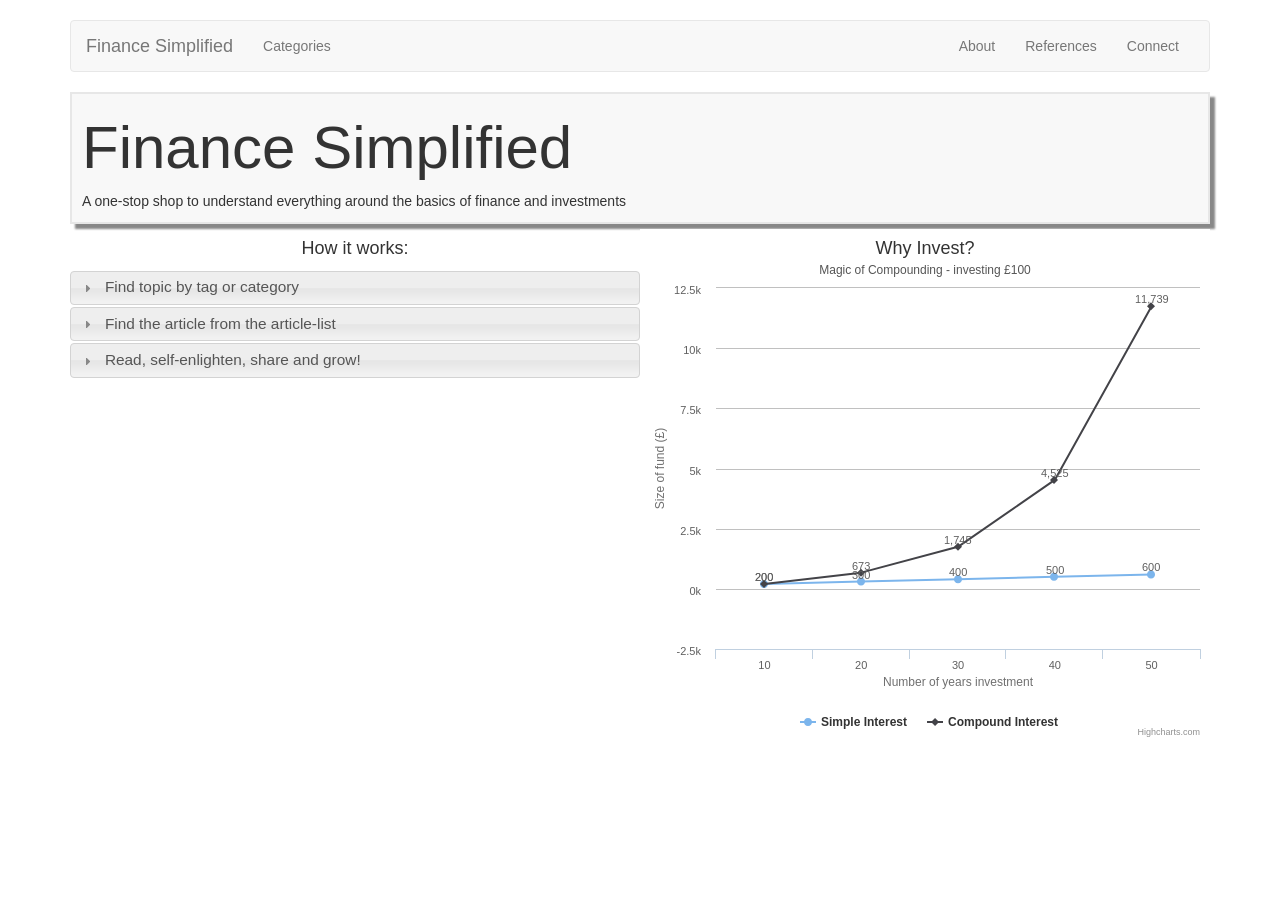
<file: resources/index.html>
<html>
	<header>

		<meta charset="utf-8">
		<meta http-equiv="X-UA-Compatible" content="IE=edge">
		<meta name="viewport" content="width=device-width, initial-scale=1">
		<meta name="description" content="">
		<meta name="author" content="">

		<title>Finance Simplified</title>
		<link rel="stylesheet" href="bower_components/bootstrap/dist/css/bootstrap.css"/>
		<link rel='stylesheet' href='bower_components/jquery-ui/themes/smoothness/jquery-ui.css'/>
		<link rel="stylesheet" href="bower_components/bootstrap/dist/css/bootstrap.min.css"/>
		<link rel="stylesheet" href="app/styles/navbar.css"/>
	</header>

	<body ng-app="finance-simplified">
		<div class="container">

			<!-- Static navbar -->
			<div class="navbar navbar-default" role="navigation">
				<div class="container-fluid">
					<div class="navbar-header">
						<button type="button" class="navbar-toggle" data-toggle="collapse" data-target=".navbar-collapse">
							<span class="sr-only">Toggle navigation</span>
							<span class="icon-bar"></span>
							<span class="icon-bar"></span>
							<span class="icon-bar"></span>
						</button>
						<a class="navbar-brand" href="#/">Finance Simplified</a>
					</div>
					<div class="navbar-collapse collapse">
						<ul class="nav navbar-nav">
							<li><a href="#/categories">Categories</a></li>
						</ul>
						<ul class="nav navbar-nav navbar-right">
							<li><a href="#/">About</a></li>
							<li><a href="#/">References</a></li>
							<li><a href="http://uk.linkedin.com/pub/kaushik-chaubal/17/314/120/">Connect</a></li>
						</ul>
					</div><!--/.nav-collapse -->
				</div><!--/.container-fluid -->
			</div>

			<div ng-view=""></div>
	  	</div> <!-- /container -->

	  	<script src="bower_components/jquery/dist/jquery.min.js"></script>
	  	<script src="bower_components/jquery-ui/jquery-ui.min.js"></script>
	  	<script src="bower_components/highcharts/highcharts.js"></script>
	  	<script src="bower_components/angular/angular.js"></script>
	  	<script src="bower_components/angular-route/angular-route.js"></script>	
	    <script src="bower_components/bootstrap/dist/js/bootstrap.min.js"></script>

	    <script src="app/scripts/app.js"></script>
	    <script src="app/scripts/main.js"></script>	
	    <script src="app/scripts/categories.js"></script>
	    
	    
</body>
</html>
</file>
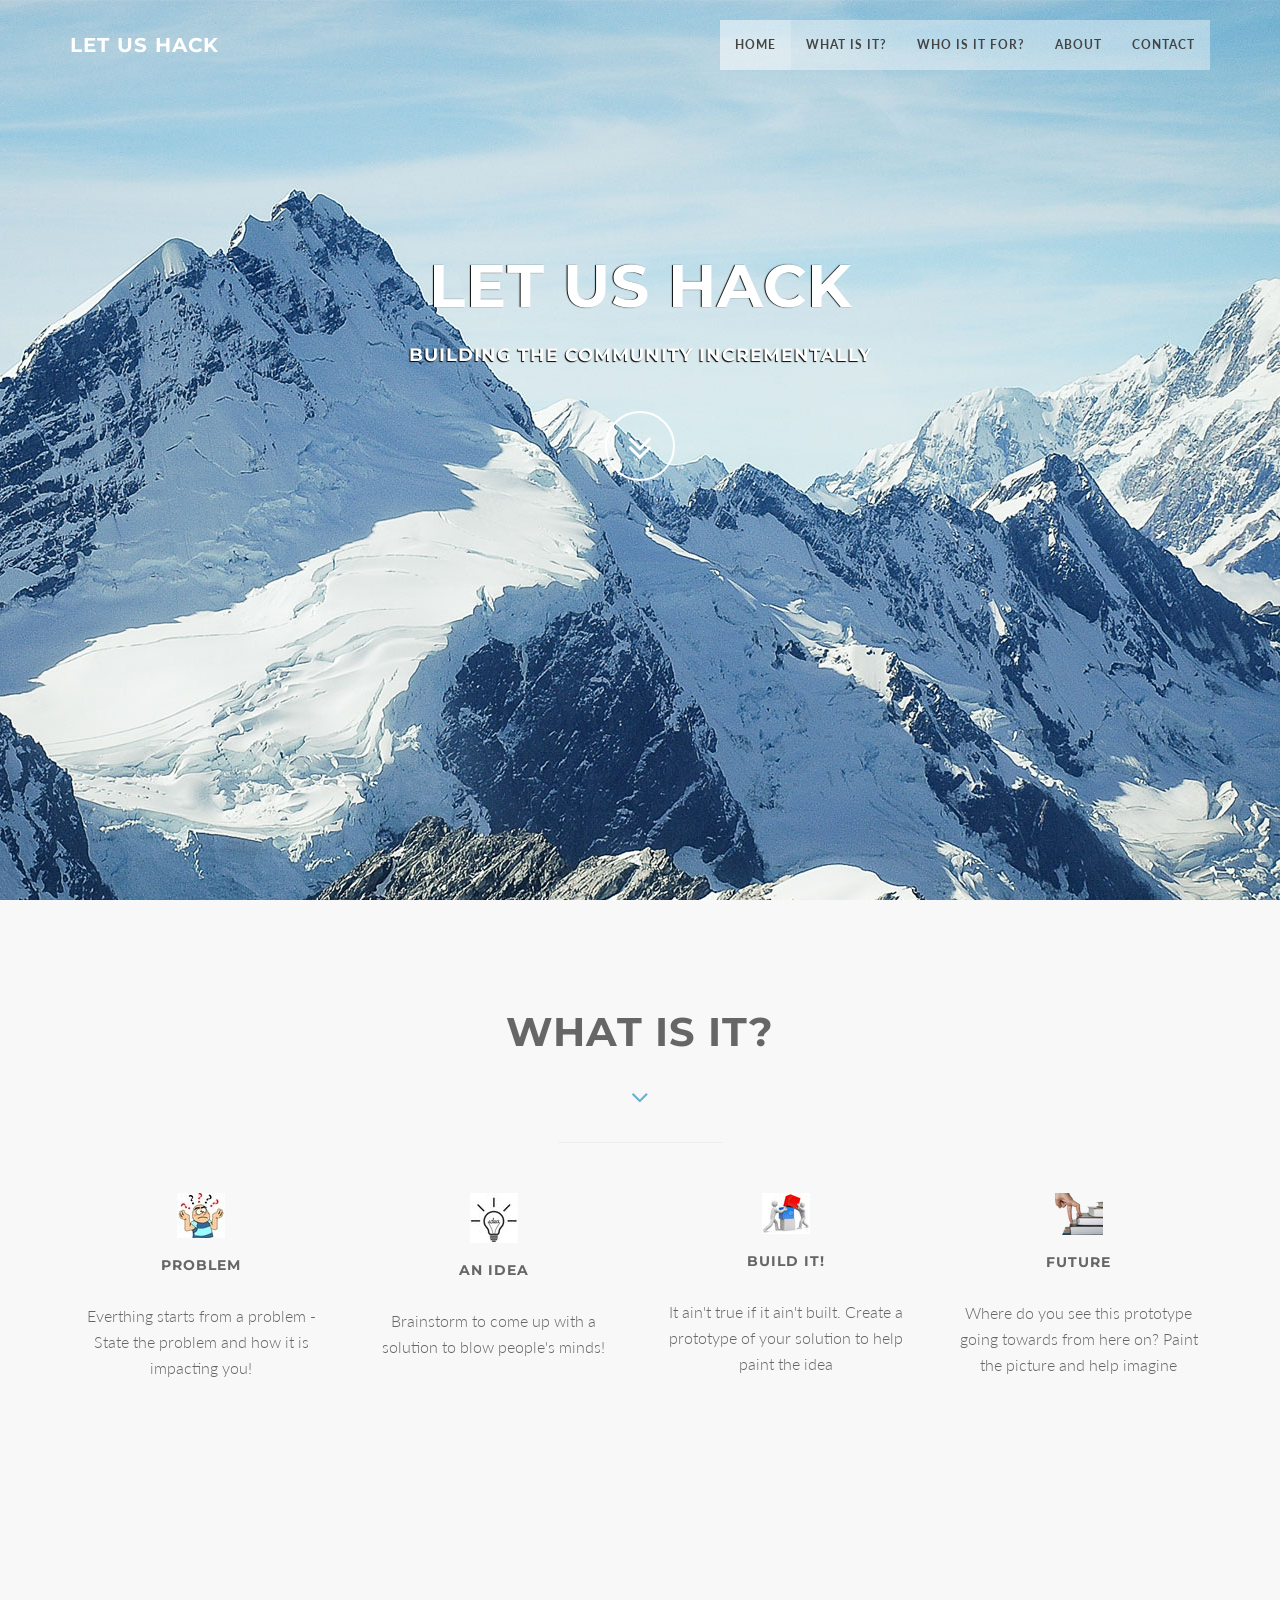
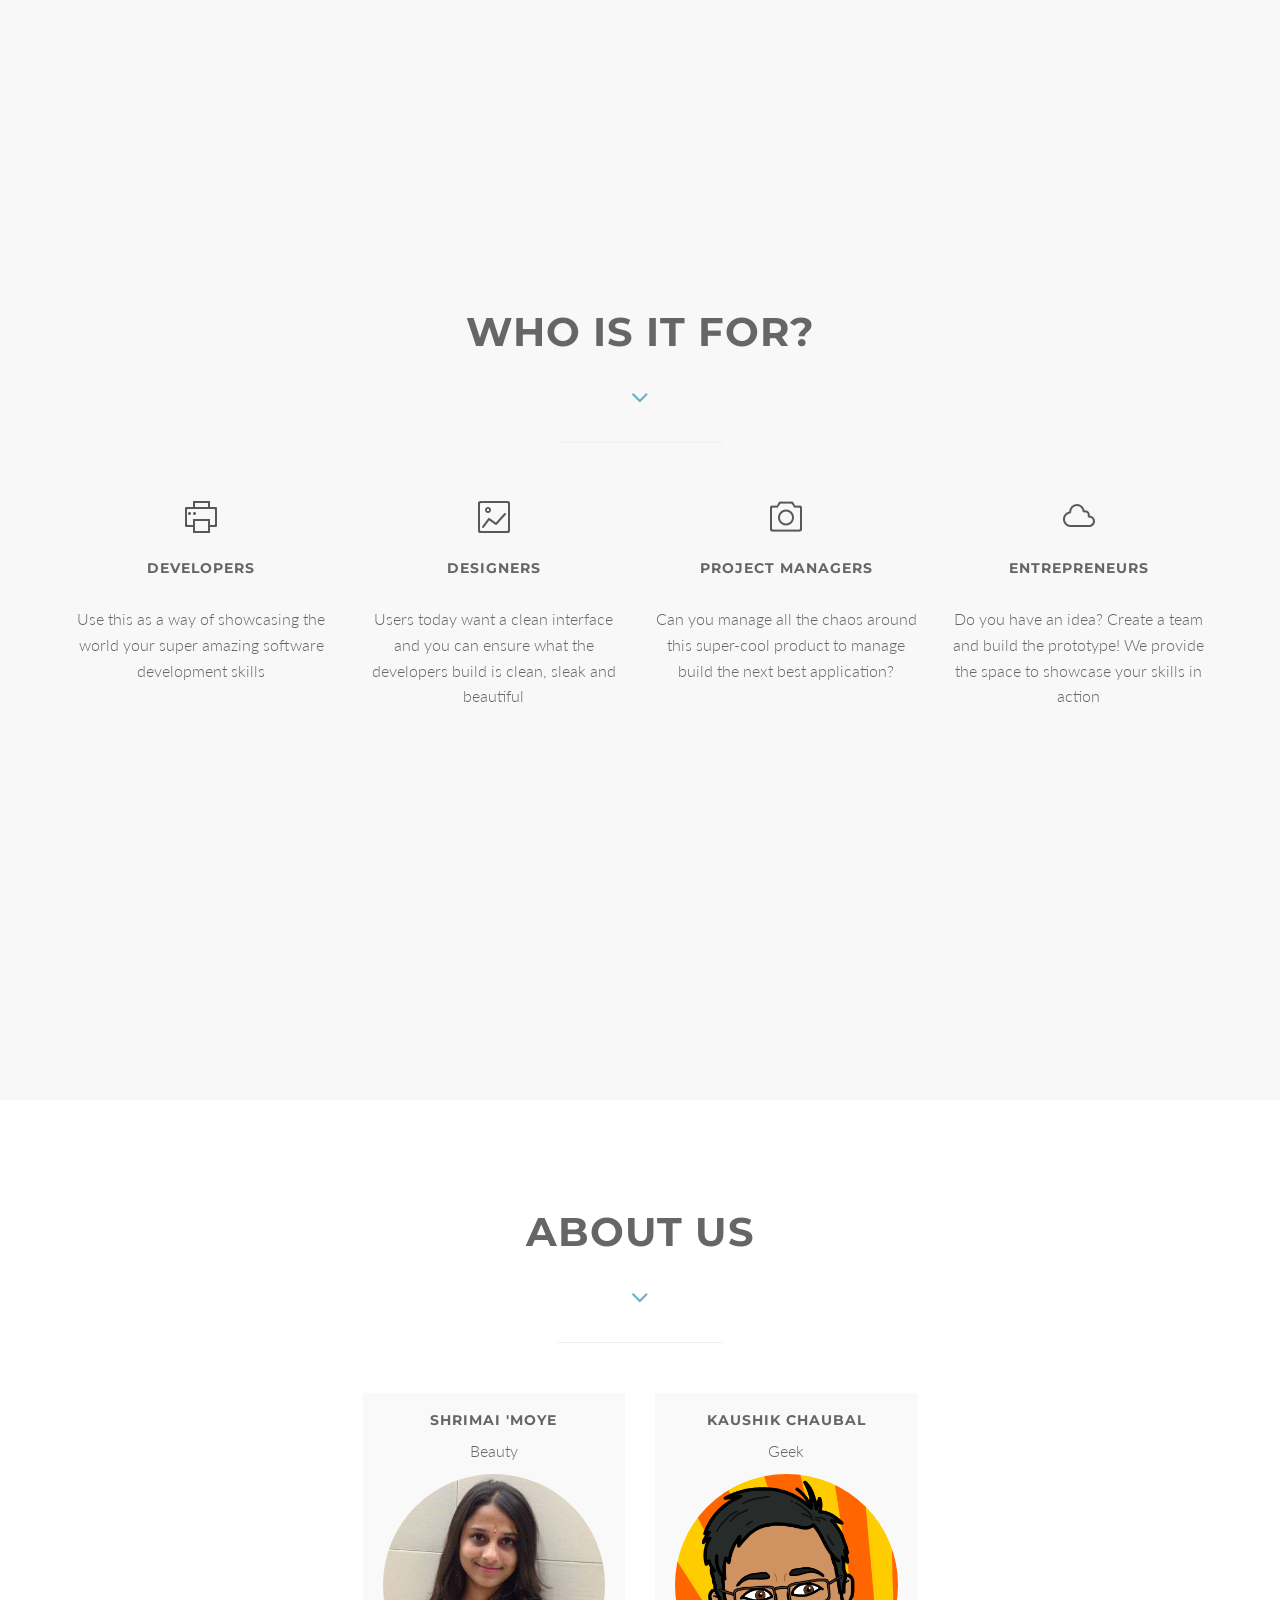
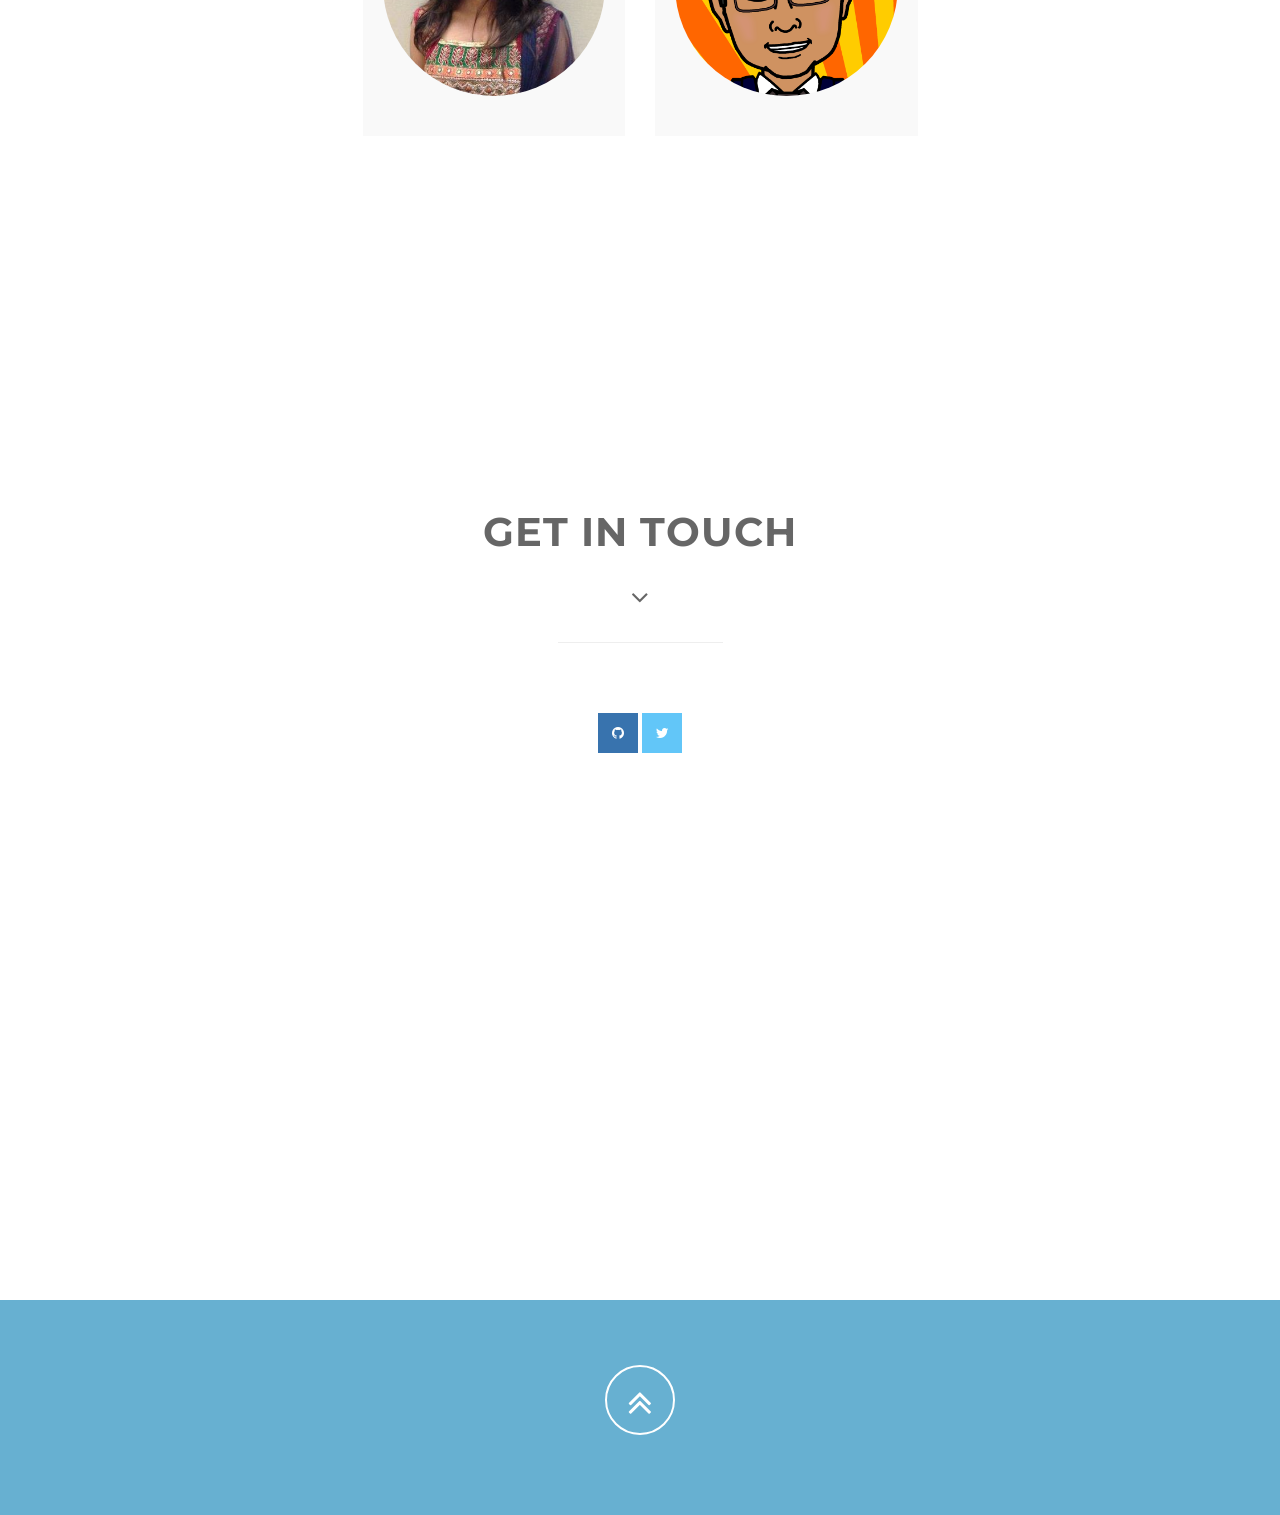
<file: src/main/resources/index.html>
<!DOCTYPE html>
<html lang="en">

<head>
    <meta charset="utf-8">
    <meta name="viewport" content="width=device-width, initial-scale=1.0">
    <meta name="description" content="">
    <meta name="author" content="">

    <title>Let us Hack</title>

    <!-- Bootstrap Core CSS -->
    <link href="css/bootstrap.min.css" rel="stylesheet" type="text/css">

    <!-- Fonts -->
    <link href="font-awesome/css/font-awesome.min.css" rel="stylesheet" type="text/css">
    <link href="css/animate.css" rel="stylesheet" />
    <!-- Squad theme CSS -->
    <link href="css/style.css" rel="stylesheet">
    <link href="color/default.css" rel="stylesheet">

</head>

<body id="page-top" data-spy="scroll" data-target=".navbar-custom">
    <!-- Preloader -->
    <div id="preloader">
        <div id="load"></div>
    </div>

    <nav class="navbar navbar-custom navbar-fixed-top" role="navigation">
        <div class="container">
            <div class="navbar-header page-scroll">
                <button type="button" class="navbar-toggle" data-toggle="collapse" data-target=".navbar-main-collapse">
                    <i class="fa fa-bars"></i>
                </button>
                <a class="navbar-brand" href="#">
                    <h1>Let Us Hack</h1>
                </a>
            </div>

            <!-- Collect the nav links, forms, and other content for toggling -->
            <div class="collapse navbar-collapse navbar-right navbar-main-collapse">
                <ul class="nav navbar-nav">
                    <li class="active"><a href="#intro">Home</a>
                    </li>
                    <li><a href="#whatIsIt">What is it?</a>
                    </li>
                    <li><a href="#whoIsItFor">Who is it for?</a>
                    </li>
                    <li><a href="#about">About</a>
                    </li>
                    <li><a href="#contact">Contact</a>
                    </li>
                </ul>
            </div>
            <!-- /.navbar-collapse -->
        </div>
        <!-- /.container -->
    </nav>

    <!-- Section: intro -->
    <section id="intro" class="intro">

        <div class="slogan">
            <h2>Let Us Hack</span> </h2>
            <h4>Building the community incrementally</h4>
        </div>
        <div class="page-scroll">
            <a href="#whatIsIt" class="btn btn-circle">
                <i class="fa fa-angle-double-down animated"></i>
            </a>
        </div>
    </section>
    <!-- /Section: intro -->

    <!-- Section: whatIsIt -->
    <section id="whatIsIt" class="home-section text-center bg-gray">

        <div class="heading-about">
            <div class="container">
                <div class="row">
                    <div class="col-lg-8 col-lg-offset-2">
                        <div class="wow bounceInDown" data-wow-delay="0.4s">
                            <div class="section-heading">
                                <h2>What is it?</h2>
                                <div class="page-scroll">
                                    <a href="#whoIsItFor">
                                        <i class="fa fa-2x fa-angle-down"></i>
                                    </a>
                                </div>
                            </div>
                        </div>
                    </div>
                </div>
            </div>
        </div>
        <div class="container">
            <div class="row">
                <div class="col-lg-2 col-lg-offset-5">
                    <hr class="marginbot-50">
                </div>
            </div>
            <div class="row">
                <div class="col-sm-3 col-md-3">
                    <div class="wow fadeInLeft" data-wow-delay="0.2s">
                        <div class="service-box">
                            <div class="service-icon">
                                <img src="img/problem.jpg" alt="" />
                            </div>
                            <div class="service-desc">
                                <h5>Problem</h5>
                                <p>Everthing starts from a problem - State the problem and how it is impacting you!</p>
                            </div>
                        </div>
                    </div>
                </div>
                <div class="col-sm-3 col-md-3">
                    <div class="wow fadeInUp" data-wow-delay="0.2s">
                        <div class="service-box">
                            <div class="service-icon">
                                <img src="img/idea.jpg" alt="" />
                            </div>
                            <div class="service-desc">
                                <h5>An Idea</h5>
                                <p>Brainstorm to come up with a solution to blow people's minds!</p>
                            </div>
                        </div>
                    </div>
                </div>
                <div class="col-sm-3 col-md-3">
                    <div class="wow fadeInUp" data-wow-delay="0.2s">
                        <div class="service-box">
                            <div class="service-icon">
                                <img src="img/build.jpg" alt="" />
                            </div>
                            <div class="service-desc">
                                <h5>Build it!</h5>
                                <p>It ain't true if it ain't built. Create a prototype of your solution to help paint the idea</p>
                            </div>
                        </div>
                    </div>
                </div>
                <div class="col-sm-3 col-md-3">
                    <div class="wow fadeInRight" data-wow-delay="0.2s">
                        <div class="service-box">
                            <div class="service-icon">
                                <img src="img/future.png" alt="" />
                            </div>
                            <div class="service-desc">
                                <h5>Future</h5>
                                <p>Where do you see this prototype going towards from here on? Paint the picture and help imagine</p>
                            </div>
                        </div>
                    </div>
                </div>
            </div>
        </div>
    </section>
    <!-- /Section: whatIsIt -->

    <!-- Section: whoIsItFor -->
    <section id="whoIsItFor" class="home-section text-center bg-gray">

        <div class="heading-about">
            <div class="container">
                <div class="row">
                    <div class="col-lg-8 col-lg-offset-2">
                        <div class="wow bounceInDown" data-wow-delay="0.4s">
                            <div class="section-heading">
                                <h2>Who is it for?</h2>
                                <div class="page-scroll">
                                    <a href="#about">
                                        <i class="fa fa-2x fa-angle-down"></i>
                                    </a>
                                </div>
                            </div>
                        </div>
                    </div>
                </div>
            </div>
        </div>
        <div class="container">
            <div class="row">
                <div class="col-lg-2 col-lg-offset-5">
                    <hr class="marginbot-50">
                </div>
            </div>
            <div class="row">
                <div class="col-sm-3 col-md-3">
                    <div class="wow fadeInLeft" data-wow-delay="0.2s">
                        <div class="service-box">
                            <div class="service-icon">
                                <img src="img/icons/service-icon-1.png" alt="" />
                            </div>
                            <div class="service-desc">
                                <h5>Developers</h5>
                                <p>Use this as a way of showcasing the world your super amazing software development skills</p>
                            </div>
                        </div>
                    </div>
                </div>
                <div class="col-sm-3 col-md-3">
                    <div class="wow fadeInUp" data-wow-delay="0.2s">
                        <div class="service-box">
                            <div class="service-icon">
                                <img src="img/icons/service-icon-2.png" alt="" />
                            </div>
                            <div class="service-desc">
                                <h5>Designers</h5>
                                <p>Users today want a clean interface and you can ensure what the developers build is clean, sleak and beautiful</p>
                            </div>
                        </div>
                    </div>
                </div>
                <div class="col-sm-3 col-md-3">
                    <div class="wow fadeInUp" data-wow-delay="0.2s">
                        <div class="service-box">
                            <div class="service-icon">
                                <img src="img/icons/service-icon-3.png" alt="" />
                            </div>
                            <div class="service-desc">
                                <h5>Project Managers</h5>
                                <p>Can you manage all the chaos around this super-cool product to manage build the next best application?</p>
                            </div>
                        </div>
                    </div>
                </div>
                <div class="col-sm-3 col-md-3">
                    <div class="wow fadeInRight" data-wow-delay="0.2s">
                        <div class="service-box">
                            <div class="service-icon">
                                <img src="img/icons/service-icon-4.png" alt="" />
                            </div>
                            <div class="service-desc">
                                <h5>Entrepreneurs</h5>
                                <p>Do you have an idea? Create a team and build the prototype! We provide the space to showcase your skills in action</p>
                            </div>
                        </div>
                    </div>
                </div>
            </div>
        </div>
    </section>
    <!-- /Section: whoIsItFor -->


    <!-- Section: about -->
    <section id="about" class="home-section text-center">
        <div class="heading-about">
            <div class="container">
                <div class="row">
                    <div class="col-lg-8 col-lg-offset-2">
                        <div class="wow bounceInDown" data-wow-delay="0.4s">
                            <div class="section-heading">
                                <h2>About us</h2>
                                <div class="page-scroll">
                                    <a href="#contact">
                                        <i class="fa fa-2x fa-angle-down"></i>
                                    </a>
                                </div>

                            </div>
                        </div>
                    </div>
                </div>
            </div>
        </div>
        <div class="container">

            <div class="row">
                <div class="col-lg-2 col-lg-offset-5">
                    <hr class="marginbot-50">
                </div>
            </div>
            <div class="row">
                <div class="col-xs-6 col-sm-3 col-md-3">

                </div>
                <div class="col-xs-6 col-sm-3 col-md-3">
                    <div class="wow bounceInUp" data-wow-delay="0.5s">
                        <div class="team boxed-grey">
                            <div class="inner">
                                <h5>Shrimai 'Moye</h5>
                                <p class="subtitle">Beauty</p>
                                <div class="avatar"><img src="img/team/2.jpg" alt="" class="img-responsive img-circle" />
                                </div>

                            </div>
                        </div>
                    </div>
                </div>
                <div class="col-xs-6 col-sm-3 col-md-3">
                    <div class="wow bounceInUp" data-wow-delay="0.8s">
                        <div class="team boxed-grey">
                            <div class="inner">
                                <h5>Kaushik Chaubal</h5>
                                <p class="subtitle">Geek</p>
                                <div class="avatar"><img src="img/team/1.png" alt="" class="img-responsive img-circle" />
                                </div>

                            </div>
                        </div>
                    </div>
                </div>
                <div class="col-xs-6 col-sm-3 col-md-3">

                </div>
            </div>
        </div>
    </section>
    <!-- /Section: about -->

    <!-- Section: contact -->
    <section id="contact" class="home-section text-center">
        <div class="heading-contact">
            <div class="container">
                <div class="row">
                    <div class="col-lg-8 col-lg-offset-2">
                        <div class="wow bounceInDown" data-wow-delay="0.4s">
                            <div class="section-heading">
                                <h2>Get in touch</h2>
                                <i class="fa fa-2x fa-angle-down"></i>

                            </div>
                        </div>
                    </div>
                </div>
            </div>
        </div>
        <div class="container">

            <div class="row">
                <div class="col-lg-2 col-lg-offset-5">
                    <hr class="marginbot-50">
                </div>
            </div>
            <div class="row">
                <ul class="company-social">
                    <li class="social-facebook"><a href="https://github.com/kaushikchaubal/" target="_blank"><i class="fa fa-github"></i></a>
                    </li>
                    <li class="social-twitter"><a href="https://uk.linkedin.com/in/kaushikchaubal" target="_blank"><i class="fa fa-twitter"></i></a>
                    </li>
                </ul>
            </div>
        </div>
    </section>
    <!-- /Section: contact -->

    <footer>
        <div class="container">
            <div class="row">
                <div class="col-md-12 col-lg-12">
                    <div class="wow shake" data-wow-delay="0.4s">
                        <div class="page-scroll marginbot-30">
                            <a href="#intro" id="totop" class="btn btn-circle">
                                <i class="fa fa-angle-double-up animated"></i>
                            </a>
                        </div>
                    </div>
                </div>
            </div>
        </div>
    </footer>

    <!-- Core JavaScript Files -->
    <script src="js/jquery.min.js"></script>
    <script src="js/bootstrap.min.js"></script>
    <script src="js/jquery.easing.min.js"></script>
    <script src="js/jquery.scrollTo.js"></script>
    <script src="js/wow.min.js"></script>
    <!-- Custom Theme JavaScript -->
    <script src="js/custom.js"></script>

</body>

</html>
</file>
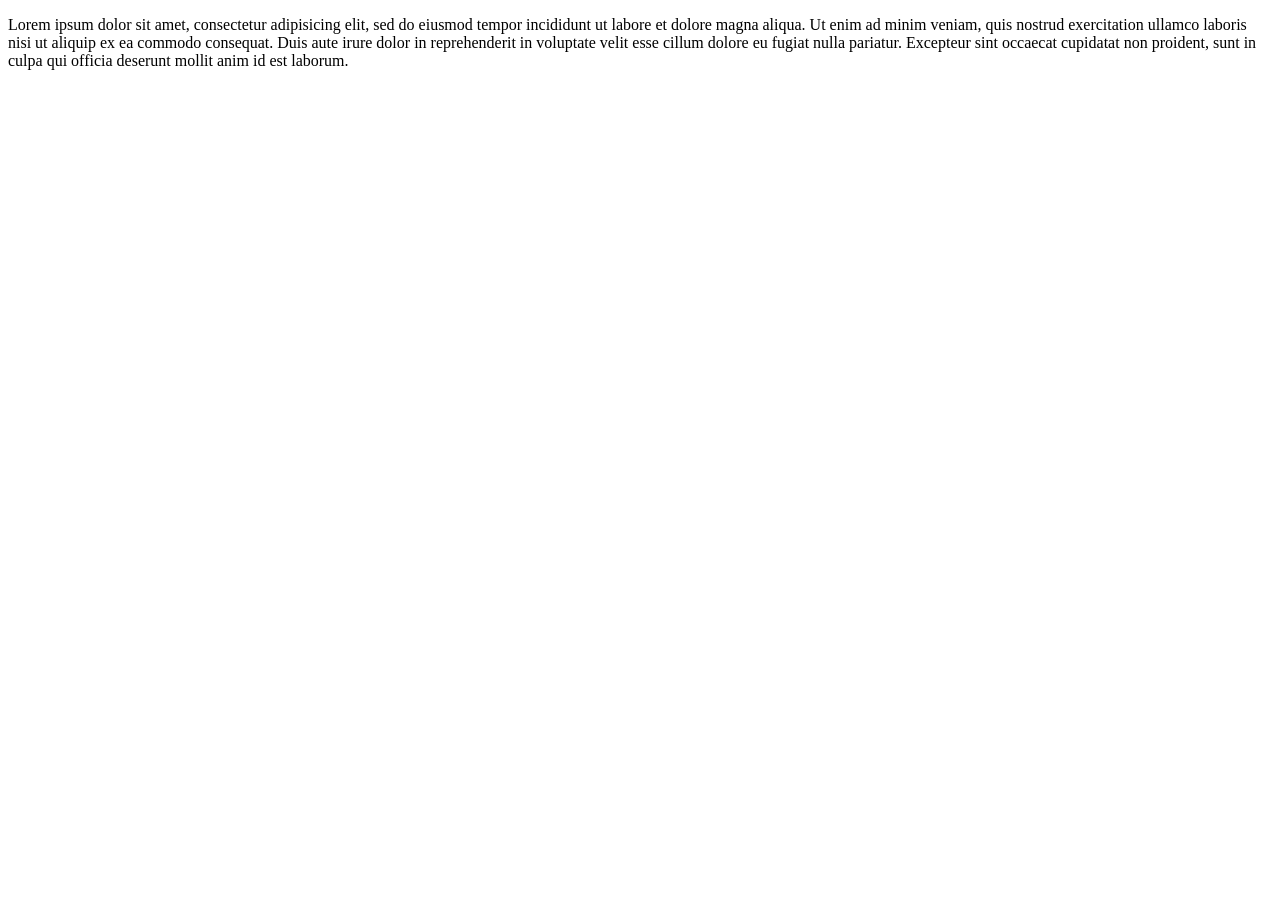
<file: src/main/resources/node_modules/gzippo/test/fixtures/index_test/index.html>
<!doctype html>
<html>
    <head><title>Index Test</title></head>
    <body>
        <p>
        Lorem ipsum dolor sit amet, consectetur adipisicing elit, sed do eiusmod
        tempor incididunt ut labore et dolore magna aliqua. Ut enim ad minim veniam,
        quis nostrud exercitation ullamco laboris nisi ut aliquip ex ea commodo
        consequat. Duis aute irure dolor in reprehenderit in voluptate velit esse
        cillum dolore eu fugiat nulla pariatur. Excepteur sint occaecat cupidatat non
        proident, sunt in culpa qui officia deserunt mollit anim id est laborum.
        </p>
    </body>
</html>
</file>
<file: resources/app/styles/navbar.css>
body {
    padding-top: 20px;
    padding-bottom: 20px;
}
.navbar {
    margin-bottom: 20px;
}
.header {
    padding-left: 10px;
    padding-top: 1px;
    padding-bottom: 1px;
    background-color: #f8f8f8;
    border: 2px solid;
    border-color: #e7e7e7;
    box-shadow: 5px 5px 2px #888888;
}
.header h1 {
    font-size: 60px;
}
#howItWorks {
    padding-top: 5px;
    padding-bottom: 2px;
    text-align: center;
    font-weight: normal;
    font-size: 18px;
}
.content {
    /*border: 1px solid;*/
    
    width: 50%;
    float: left;
}
</file>
<file: src/main/resources/css/style.css>
/* ==== Google font ==== */
@import url('http://fonts.googleapis.com/css?family=Lato:100,300,400,700,900,100italic,300italic,400italic,700italic,900italic|Montserrat:700|Merriweather:400italic');


body {
    width: 100%;
    height: 100%;
    font-family: 'Lato',sans-serif;
	font-weight: 300;
    color: #666;
    background-color: #fff;
}

section {
  height: 100%;
}

html {
    width: 100%;
    height: 100%;
}

h1,
h2,
h3,
h4,
h5,
h6 {
    margin: 0 0 30px;
    text-transform: uppercase;
    font-family: Montserrat,sans-serif;
    font-weight: 700;
    letter-spacing: 1px;
}

p {
    margin: 0 0 20px;
    font-size: 16px;
    line-height: 1.6em;
}

p.lead {
	font-weight: 600;
}

a {
    color: #28c3ab;
    -webkit-transition: all .2s ease-in-out;
    -moz-transition: all .2s ease-in-out;
    transition: all .2s ease-in-out;
}

a:hover,
a:focus {
    text-decoration: none;
    color: #176e61;
}

.light {
    font-weight: 400;
}

.navbar {
    margin-bottom: 0;
    border-bottom: 1px solid rgba(255,255,255,.3);
	
}

.navbar-brand {
    font-weight: 700;
}
.navbar-brand {
  height: 40px;
  padding: 5px 15px;
  font-size: 18px;
  line-height: 1em;
}

.navbar-brand h1{
	color: #fff;
  font-size: 20px;
  line-height: 40px;
}

.navbar-brand:focus {
    outline: 0;
}

.nav.navbar-nav {
    background-color: rgba(255,255,255,.4);
}

.navbar-custom.top-nav-collapse .nav.navbar-nav {
    background-color: rgba(0,0,0,0);
}


.navbar-custom ul.nav li a {
	font-size: 12px;
	letter-spacing: 1px;
    color: #444;
	text-transform: uppercase;
	font-weight: 700;
}

.navbar-custom.top-nav-collapse ul.nav li a {
	    -webkit-transition: all .2s ease-in-out;
    -moz-transition: all .2s ease-in-out;
    transition: all .2s ease-in-out;
	color: #fff;
}

.navbar-custom ul.nav ul.dropdown-menu {
	  border-radius: 0;	
}

.navbar-custom ul.nav ul.dropdown-menu li {
	border-bottom: 1px solid #f5f5f5;

}

.navbar-custom ul.nav ul.dropdown-menu li:last-child{
	border-bottom: none;
}

.navbar-custom ul.nav ul.dropdown-menu li a {
	padding: 10px 20px;
}

.navbar-custom ul.nav ul.dropdown-menu li a:hover {
	background: #fefefe;
}

.navbar-custom.top-nav-collapse ul.nav ul.dropdown-menu li a {
	color: #666;
}

.navbar-custom .nav li a {
    -webkit-transition: background .3s ease-in-out;
    -moz-transition: background .3s ease-in-out;
    transition: background .3s ease-in-out;
}

.navbar-custom .nav li a:hover,
.navbar-custom .nav li a:focus,
.navbar-custom .nav li.active {
    outline: 0;
    background-color: rgba(255,255,255,.2);
}
.navbar-custom .nav li a:hover,
.navbar-custom .nav li a:focus,
.navbar-custom .nav li.active {
    outline: 0;
    background-color: rgba(255,255,255,.2);
}

.navbar-toggle {
    padding: 4px 6px;
    font-size: 14px;
    color: #fff;
}

.navbar-toggle:focus,
.navbar-toggle:active {
    outline: 0;
}


/* loader */
#preloader {
    background: #ffffff;
    bottom: 0;
    height: 100%;
    left: 0;
    position: fixed;
    right: 0;
    top: 0;
    width: 100%;
    z-index: 999;
}


#loaderInner {
    background:#ffffff url(../img/spinner.gif) center center no-repeat;
    height: 60px;
    left: 50%;
    margin: -50px 0 0 -50px;
    position: absolute;
    top: 50%;
    width: 60px;
}

@keyframes boxSpin{
  0%{
    transform: translate(-10px, 0px);
  }
  25%{
    transform: translate(10px, 10px);
  }
  50%{
    transform: translate(10px, -10px);
  }
  75%{
    transform: translate(-10px, -10px);
  }
  100%{
    transform: translate(-10px, 10px);
  }
}


@keyframes shadowSpin{
  0%{
    box-shadow: 10px -10px #39CCCC, -10px 10px #FFDC00;
  }
  25%{
    box-shadow: 10px 10px #39CCCC, -10px -10px #FFDC00;
  }
  50%{
    box-shadow: -10px 10px #39CCCC, 10px -10px #FFDC00;
  }
  75%{
    box-shadow: -10px -10px #39CCCC, 10px 10px #FFDC00;
  }
  100%{
    box-shadow: 10px -10px #39CCCC, -10px 10px #FFDC00;
  }
}

#load {
	z-index: 9999;
  background-color: #FF4136;
  opacity: 0.75;
  width: 10px;
  height: 10px;
  position: absolute;
  top: 50%;
  margin: -5px auto 0 auto;
  left: 0;
  right: 0;
  border-radius: 0px;
  border: 5px solid #FF4136;
  box-shadow: 10px 0px #39CCCC, 10px 0px #01FF70;
  animation: shadowSpin 1s ease-in-out infinite;
}

/* misc */
hr {
  margin-top: 10px;
}

/* margins */
.marginbot-0{margin-bottom:0 !important;}
.marginbot-10{margin-bottom:10px !important;}
.marginbot-20{margin-bottom:20px !important;}
.marginbot-30{margin-bottom:30px !important;}
.marginbot-40{margin-bottom:40px !important;}
.marginbot-50{margin-bottom:50px !important;}

/* ===========================
--- General sections
============================ */

.home-section {
    padding-top: 110px;
    padding-bottom: 110px;
	display:block;
    position:relative;
    z-index:120;
}


.section-heading h2 {
	font-size: 40px;
}
.section-heading i {
	margin-bottom: 20px;
}


/* --- section bg var --- */

.bg-white {
	background: #fff;
}

.bg-gray {
	background: #f8f8f8;
}


.bg-dark {
	background: #575757;
}

/* --- section color var --- */

.text-light {
	color: #fff;
}



/* ===========================
--- Intro
============================ */

.intro {
	width:100%;
	position:relative;
	
	background: url(../img/bg1.jpg) no-repeat top center;
}

#intro.intro {
	padding:20% 0 0 0;
}

.intro .slogan {
	text-align: center;

}

.intro .page-scroll {
	text-align: center;
}

.brand-heading {
    font-size: 40px;
}

.intro-text {
    font-size: 18px;
}

.intro .slogan h2 {
	color: #FFF;
	text-shadow: none;
	font-size: 60px;
	line-height: 60px;
	font-weight: 700;
	font-family: Montserrat, sans-serif;
	background-color: rgba(0, 0, 0, 0);
	text-decoration: none;
	text-transform: uppercase;
	border-width: 0px;
	border-color: #000;
	border-style: none;
	text-shadow: -1px 0 1px #000;
}

.intro .slogan h4 {
	color: #fff;
	text-shadow: -1px 1px 1px #000;
}


/* ===========================
--- About
============================ */

.boxed-grey {
	background: #f9f9f9;
	padding: 20px;
}

.team h5 {
	margin-bottom: 10px;
}

.team p.subtitle {
	margin-bottom: 10px;
}

.avatar {
	margin-bottom: 20px;
}

.team-social {
	margin-left: 0;
	padding-left: 0;
	
}

.team-social {
	text-align: center;
}

.team-social li{
    display: inline-block;
	margin:0 !important;
	padding:0;
}


.team-social a{
	margin:0;
	padding:0;
    display: block;
	width: 40px;
    height: 40px;
    line-height: 40px;
    text-align: center;
    background: #3bbec0;
	color: #fff;
    -webkit-transition: background .3s ease-in-out;
    transition: background .3s ease-in-out;
}
.team-social a i{
	text-align: center;
	margin:0;
	padding:0;
}
.team-social .social-facebook a{background: #3873ae;}
.team-social .social-twitter a{background: #62c6f8;}
.team-social .social-dribble a{background: #d74980;}
.team-social .social-deviantart a{background: #8da356;}
.team-social .social-google a{background: #000;}
.team-social .social-vimeo a{background: #51a6d3;}
.team-social .social-facebook a:hover{background: #4893ce;}
.team-social .social-twitter a:hover{background: #82e6ff;}
.team-social .social-dribble a:hover{background: #f769a0;}
.team-social .social-deviantart a:hover{background: #adc376;}
.team-social .social-google a:hover{background: #333;}
.team-social .social-vimeo a:hover{background: #71c6f3;}


/* ===========================
--- Services
============================ */

.service-icon {
	margin-bottom: 20px;
}	



/* ===========================
--- Contact
============================ */

form#contact-form .form-group label {
	text-align: left !important;
	display: block;
	text-transform: uppercase;
	letter-spacing: 1px;
	font-size: 12px;
}
form#contact-form input,form#contact-form select,form#contact-form textarea {
	border-radius: 0;
	border: 1px solid #eee;
  -webkit-box-shadow: none;
          box-shadow:  none;
}

form#contact-form input:focus,form#contact-form select:focus,form#contact-form textarea:focus {
  -webkit-box-shadow: 0 1px 2px rgba(0, 0, 0, .05);
          box-shadow: 0 1px 2px rgba(0, 0, 0, .05);
}
.input-group-addon {
  background-color: #fefefe;
  border: 1px solid #eee;
  border-radius: 0;
}

.widget-contact {
	text-align: left;
}


.company-social {
	margin-left: 0;
	padding-left: 0;
	margin-top: 20px;
}

.company-social {
	text-align: center;
}

.company-social li{
    display: inline-block;
	margin:0 !important;
	padding:0;
}


.company-social a{
	margin:0;
	padding:0;
    display: block;
	width: 40px;
    height: 40px;
    line-height: 40px;
    text-align: center;
    background: #3bbec0;
	color: #fff;
    -webkit-transition: background .3s ease-in-out;
    transition: background .3s ease-in-out;
}
.company-social a i{
	text-align: center;
	margin:0;
	padding:0;
}
.company-social .social-facebook a{background: #3873ae;}
.company-social .social-twitter a{background: #62c6f8;}
.company-social .social-dribble a{background: #d74980;}
.company-social .social-deviantart a{background: #8da356;}
.company-social .social-google a{background: #000;}
.company-social .social-vimeo a{background: #51a6d3;}
.company-social .social-facebook a:hover{background: #4893ce;}
.company-social .social-twitter a:hover{background: #82e6ff;}
.company-social .social-dribble a:hover{background: #f769a0;}
.company-social .social-deviantart a:hover{background: #adc376;}
.company-social .social-google a:hover{background: #333;}
.company-social .social-vimeo a:hover{background: #71c6f3;}



/* ===========================
--- Footer
============================ */

footer {
	text-align: center;
	padding: 50px 0 ;
	
}

footer p {
	color: #f8f8f8;
}

/* ==========================
Parallax
============================= */

#parallax1{	
	background-image: url(../img/parallax/1.jpg);
}

#parallax1:after {	
	background-image: url([data-uri]);
	content: "";
	position: absolute;
	bottom: 0;
	left: 0;
	right: 0;
	top: 0;
	opacity: 0.7;
	z-index: -1;
}


#parallax2{	
	background-image: url(../img/parallax/2.jpg);

}

#parallax2:after  {	
	background-image: url([data-uri]);
	content: "";
	position: absolute;
	bottom: 0;
	left: 0;
	right: 0;
	top: 0;
	opacity: 0.7;
	z-index: -1;
}


/* ===========================
--- Elements
============================ */

.btn {
	border-radius: 0;
    text-transform: uppercase;
    font-family: Montserrat,sans-serif;
    font-weight: 400;
    -webkit-transition: all .3s ease-in-out;
    -moz-transition: all .3s ease-in-out;
    transition: all .3s ease-in-out;
}


.btn-circle {
    width: 70px;
    height: 70px;
    margin-top: 15px;
    padding: 7px 16px;
    border: 2px solid #fff;
    border-radius: 50%;
    font-size: 40px;
    color: #fff;
    background: 0 0;
    -webkit-transition: background .3s ease-in-out;
    -moz-transition: background .3s ease-in-out;
    transition: background .3s ease-in-out;
}

.btn-circle.btn-dark {
    border: 2px solid #666;
    color: #666;
}


.btn-circle:hover,
.btn-circle:focus {
    outline: 0;
    color: #fff;
    background: rgba(255,255,255,.1);
}

.btn-circle.btn-dark :hover,
.btn-circle.btn-dark :focus {
    outline: 0;
    color: #999;
    background: #fff;
}

.btn-circle.btn-dark :hover i,
.btn-circle.btn-dark :focus i{
    color: #999;
}

.page-scroll .btn-circle i.animated {
    -webkit-transition-property: -webkit-transform;
    -webkit-transition-duration: 1s;
    -moz-transition-property: -moz-transform;
    -moz-transition-duration: 1s;
}

.page-scroll .btn-circle:hover i.animated {
    -webkit-animation-name: pulse;
    -moz-animation-name: pulse;
    -webkit-animation-duration: 1.5s;
    -moz-animation-duration: 1.5s;
    -webkit-animation-iteration-count: infinite;
    -moz-animation-iteration-count: infinite;
    -webkit-animation-timing-function: linear;
    -moz-animation-timing-function: linear;
}

@-webkit-keyframes pulse {    
    0 {
        -webkit-transform: scale(1);
        transform: scale(1);
    }

    50% {
        -webkit-transform: scale(1.2);
        transform: scale(1.2);
    }

    100% {
        -webkit-transform: scale(1);
        transform: scale(1);
    }
}

@-moz-keyframes pulse {    
    0 {
        -moz-transform: scale(1);
        transform: scale(1);
    }

    50% {
        -moz-transform: scale(1.2);
        transform: scale(1.2);
    }

    100% {
        -moz-transform: scale(1);
        transform: scale(1);
    }
}


#text {
    color: #fff;
    background: #ffcc00;
}

#map {
	height: 500px;
}


.btn-skin:hover,
.btn-skin:focus,
.btn-skin:active,
.btn-skin.active {
  color: #fff;
  background-color: #666;
  border-color: #666;
}


.btn-default:hover,
.btn-default:focus {
    border: 1px solid #28c3ab;
    outline: 0;
    color: #000;
    background-color: #28c3ab;
}

.btn-huge {
    padding: 25px;
    font-size: 26px;
}

.banner-social-buttons {
    margin-top: 0;
}


/* Media queries */

@media(min-width:767px) {

    .navbar {
        padding: 20px 0;
        border-bottom: 0;
        letter-spacing: 1px;
        background: 0 0;
        -webkit-transition: background .5s ease-in-out,padding .5s ease-in-out;
        -moz-transition: background .5s ease-in-out,padding .5s ease-in-out;
        transition: background .5s ease-in-out,padding .5s ease-in-out;
    }

    .top-nav-collapse {
        padding: 0;
        background-color: #000;
    }

    .navbar-custom.top-nav-collapse {
        border-bottom: 1px solid rgba(255,255,255,.3);
    }
	
    .intro {
        height: 100%;
        padding: 0;
    }

    .brand-heading {
        font-size: 100px;
    }
	

    .intro-text {
        font-size: 25px;
    }


}
@media (max-width:768px) {
	
	.team.boxed-grey {
		margin-bottom: 30px;
	}
	
	.boxed-grey {
		margin-bottom: 30px;
	}

	
}

@media (max-width:480px) {

	.navbar-custom .nav.navbar-nav {
    background-color: rgba(255,255,255,.4);
	}
	
	.navbar.navbar-custom.navbar-fixed-top {
		margin-bottom: 30px;
	}
	
	.tp-banner-container {
		padding-top:40px;
	}

	.page-scroll a.btn-circle {
		width: 40px;
		height: 40px;
		margin-top: 10px;
		padding: 7px 0;
		border: 2px solid #fff;
		border-radius: 50%;
		font-size: 20px;
	}
	
}
</file>
<file: src/main/resources/color/default.css>
a,.tp-caption a.btn:hover {
	color: #67b0d1;
}
.top-nav-collapse {
	background: #67b0d1;
}

.navbar-custom ul.nav ul.dropdown-menu li a:hover {
	color: #67b0d1;
}

.owl-theme .owl-controls .owl-page.active span,
.owl-theme .owl-controls.clickable .owl-page:hover span {
    background-color: #67b0d1;
}

.widget-avatar .avatar:hover {
    border: 5px solid #67b0d1;
}

.bg-skin {
	background: #67b0d1;
}

form#contact-form input:focus,form#contact-form select:focus,form#contact-form textarea:focus {
	border-color: #67b0d1;
}

footer {
    background-color: #67b0d1;
}

.btn-skin {
  color: #fff;
  background-color: #67b0d1;
  border-color: #67b0d1;
}
</file>
